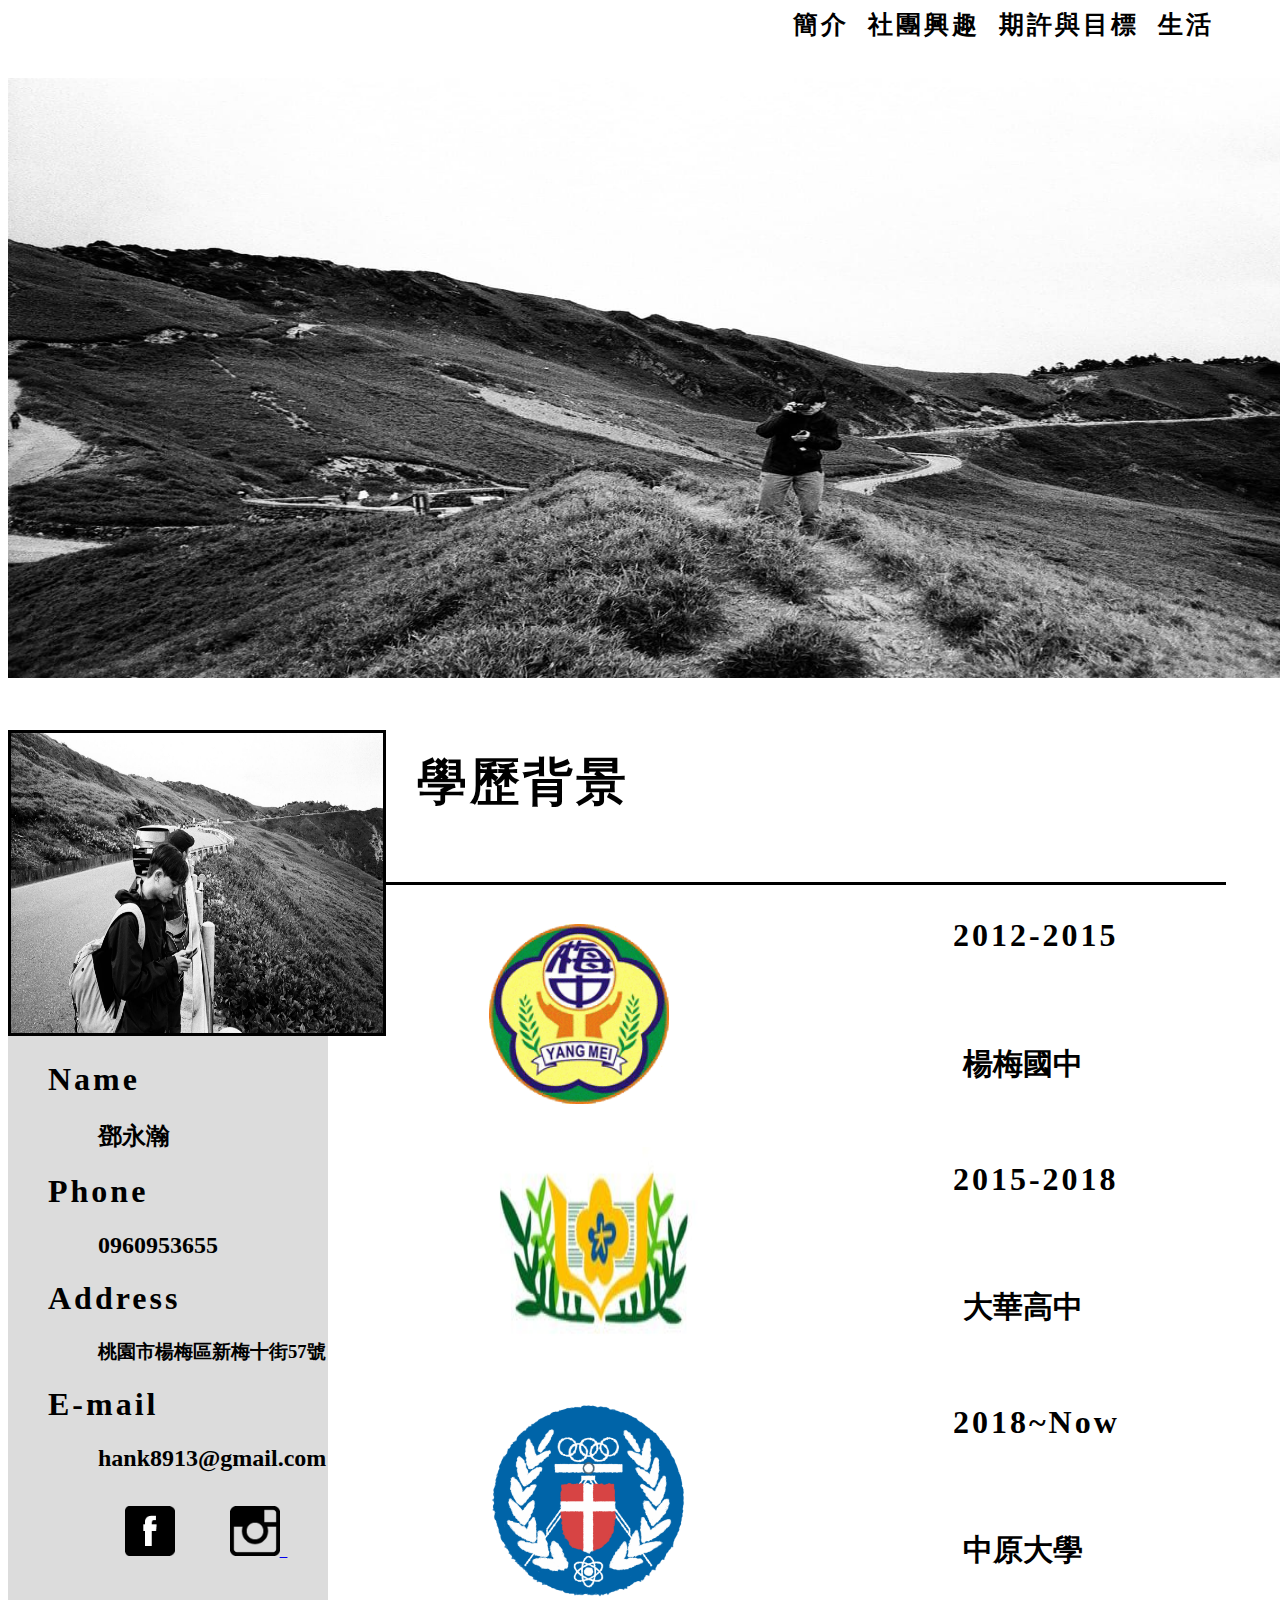
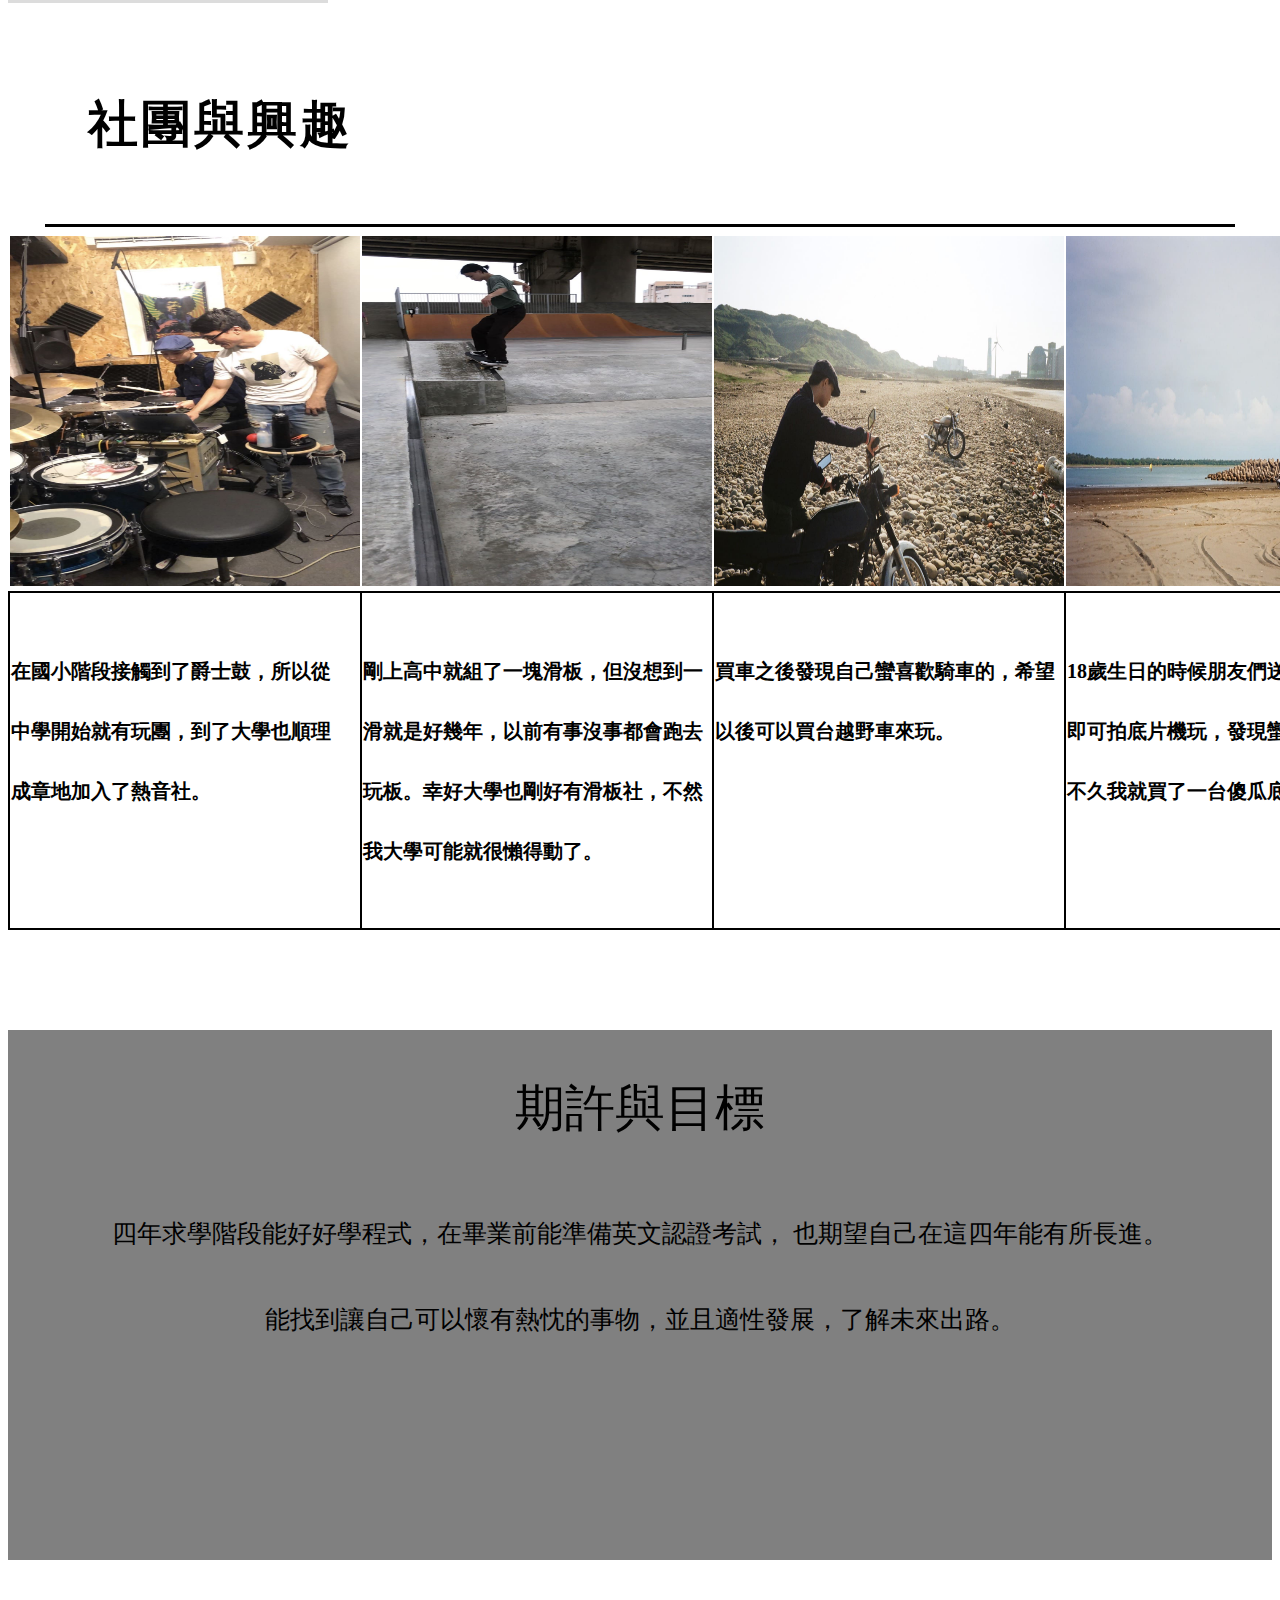
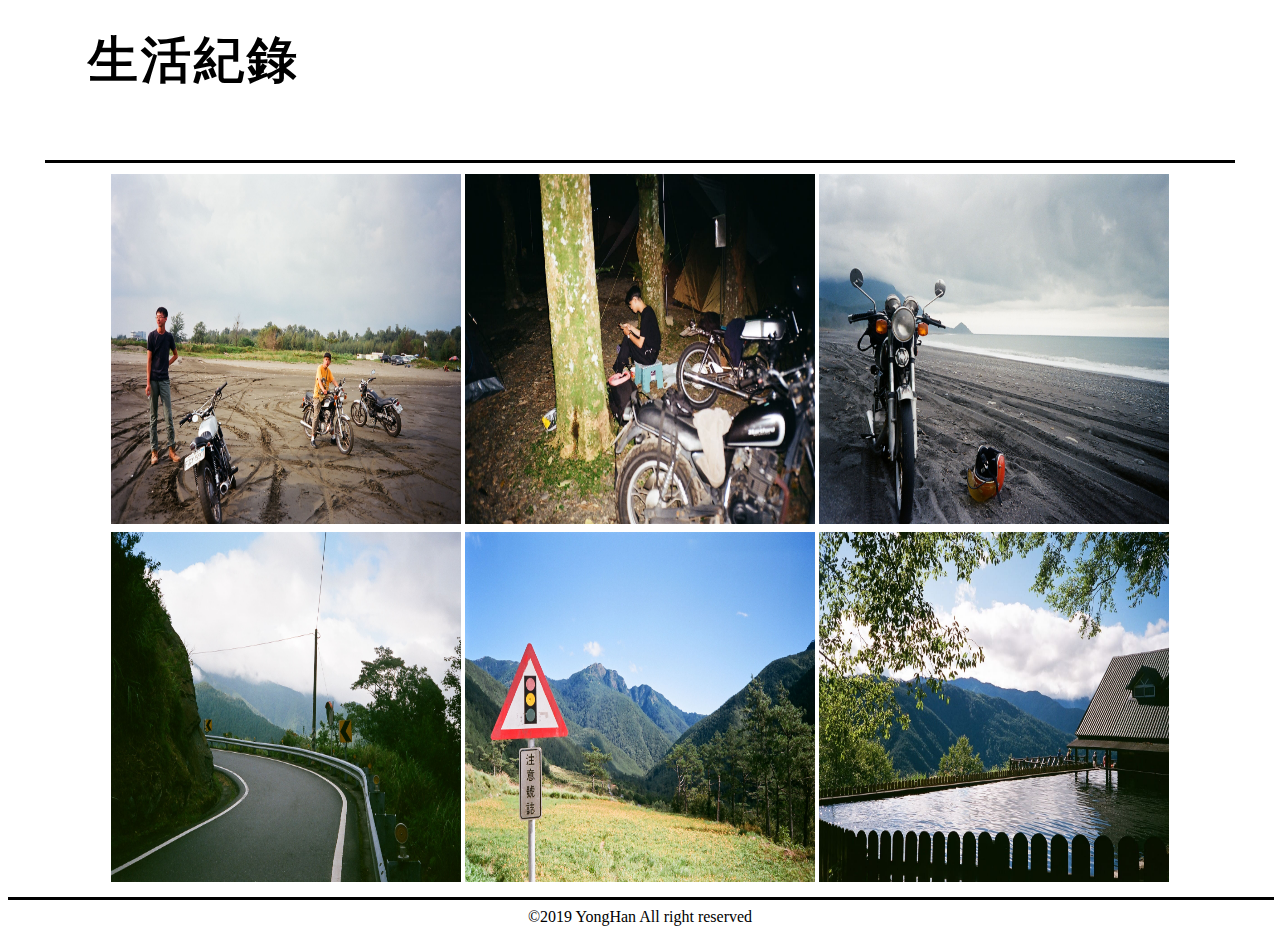
<file: index.html>
<!DOCTYPE html>
<html>
<head>
	<title>Personal Webpage</title>
	<link rel="stylesheet" type="text/css" href="source/layout.css">
</head>
<body>
<header>
	

	<span style="color:black" >
	<b>
	<a href="#1" class="introduce" style="color:black">簡介</a>
	<a href="#2" class="introduce" style="color:black"> 社團興趣</a> 
	<a href="#3" class="introduce" style="color:black">期許與目標</a> 
	<a href="#4" class="introduce" style="color:black">生活&nbsp;&nbsp;&nbsp;</span></a>	
	</b>
	</span>
		</header>
	<nav>
	<img src="img/4.jpg"width="1505" height="600">
	</nav>
<aside>

	<span style="color:black" >
	
		<a name="1"><img src="img/3.jpg" width="372" height="300" style="border-style:solid">
		<h1>Name</h1>
		<h2>鄧永瀚</h2>
		<h1>Phone</h1>
		<h2>0960953655</h2>
		<h1>Address</h1>
		<h3>桃園市楊梅區新梅十街57號</h3>
		<h1>E-mail</h1>
		<h2>hank8913@gmail.com</h2>
	<pre>	
               <a href="https://www.facebook.com/profile.php?id=100003368986202" target="_blank"><img src="img/fb.png" 	width="50"height="50" ></a>       <a href="https://www.instagram.com/yonghan_/" target="_blank"><img src="img/ig.png"	width="50"height="50"> </a>

           </pre>

</aside>

<section>
<span style="color: black">
    <h4>學歷背景</h4>
      <div class="hr1"><hr color="black" width="90%" size="3"></div>
    <table>
    	<tr>

    		<td><div class="school1"> <img src="img/school1.gif" width="180" height="180"></div>
   	</td>
    		<td><h1>2012-2015</h1><br><h5>楊梅國中</h5></td>
    					</tr>
    	<tr>

    		<td><div class="school2"><img src="img/school2.jpg" width="220" height="220"></div></td>
    		<td>    <h1>2015-2018</h1><br><h5>大華高中</h5></div>  
</td>
    					</tr>

    	<tr>
    	
    		<td><div class="school3"><img src="img/school3.png" width="200" height="200"></div>
</td>
    		<td><h1>2018~Now</h1><br><h5>中原大學</h5></div></td>
    					</tr>
    	</table>
 
    
  

    													


</section>
<article>
	<span style="color: black">
	

	<a name="2"><h4>社團與興趣</h4>
	
	<hr color="black" width="94%" size="3">
	<div class="pics">
<table class="table">
<tr>
	<td><img src="img/drum.jpg" width="350" height="350"></td>
	<td><img src="img/sk82.jpg" width="350" height="350"></td>
	<td><img src="img/bike.jpg" width="350" height="350"></td>
	<td><img src="img/beach.jpg" width="350" height="350"></td>
																	</tr>

<tr>

	<td class="word">
<h6>在國小階段接觸到了爵士鼓，所以從</br>
		中學開始就有玩團，到了大學也順理</br>
		成章地加入了熱音社。</h6></td>
	<td class="word"> <h6>
	剛上高中就組了一塊滑板，但沒想到一</br>
	滑就是好幾年，以前有事沒事都會跑去</br>
	玩板。幸好大學也剛好有滑板社，不然</br>
	我大學可能就很懶得動了。</h6></td>
	<td class="word"><h6>
 	買車之後發現自己蠻喜歡騎車的，希望</br>
 	以後可以買台越野車來玩。</h6></td>
	<td class ="word"><h6>
 	18歲生日的時候朋友們送我幾個</br>
 	即可拍底片機玩，發現蠻酷的，過</br>
	不久我就買了一台傻瓜底片來玩。</br></h6></td>
											</tr>
								</table>
	
 

	<div class="hello">
		<a name="3"><div class="h1">期許與目標</div>


	<div class="h2">四年求學階段能好好學程式，在畢業前能準備英文認證考試，
		也期望自己在這四年能有所長進。</p></br>
		能找到讓自己可以懷有熱忱的事物，並且適性發展，了解未來出路。</h2>
							</div></div>
		<a name="4"><h4>生活紀錄</h4>
	<hr color="black" width="94%" size="3">
<div>
<table>	
	<tr>
	
	<td><img src="img/view2.JPG" width="350" height="350"></td>
	<td><img src="img/view3.jpg" width="350" height="350"></td>
	<td><img src="img/view4.JPG" width="350" height="350"></td>
																</tr>
	<tr>
		
	<td><img src="img/view6.JPG" width="350" height="350"></td>
	<td><img src="img/view5.JPG" width="350" height="350"></td>
	<td><img src="img/view.jpg" width="350" height="350"></td>

																</tr>


</table>
			</div>
</article>


<footer>
	
	<span style="color:black">
		<hr color="black"width= "100%" size="3">
		©2019 YongHan All right reserved

</footer>


<button class="js-back-to-top back-to-top" title="回到頭部">&#65085;</button>

<script src="https://cdn.staticfile.org/jquery/2.2.4/jquery.min.js"></script>

<script>

$(function () {

var $win = $(window);

var $backToTop = $('.js-back-to-top');



$win.scroll(function () {

if ($win.scrollTop() > 100) {

$backToTop.show();

} else {

$backToTop.hide();

}

});



$backToTop.click(function () {

$('html, body').animate({scrollTop: 0}, 200);

});

});

</script>




</body>
</html>
</file>
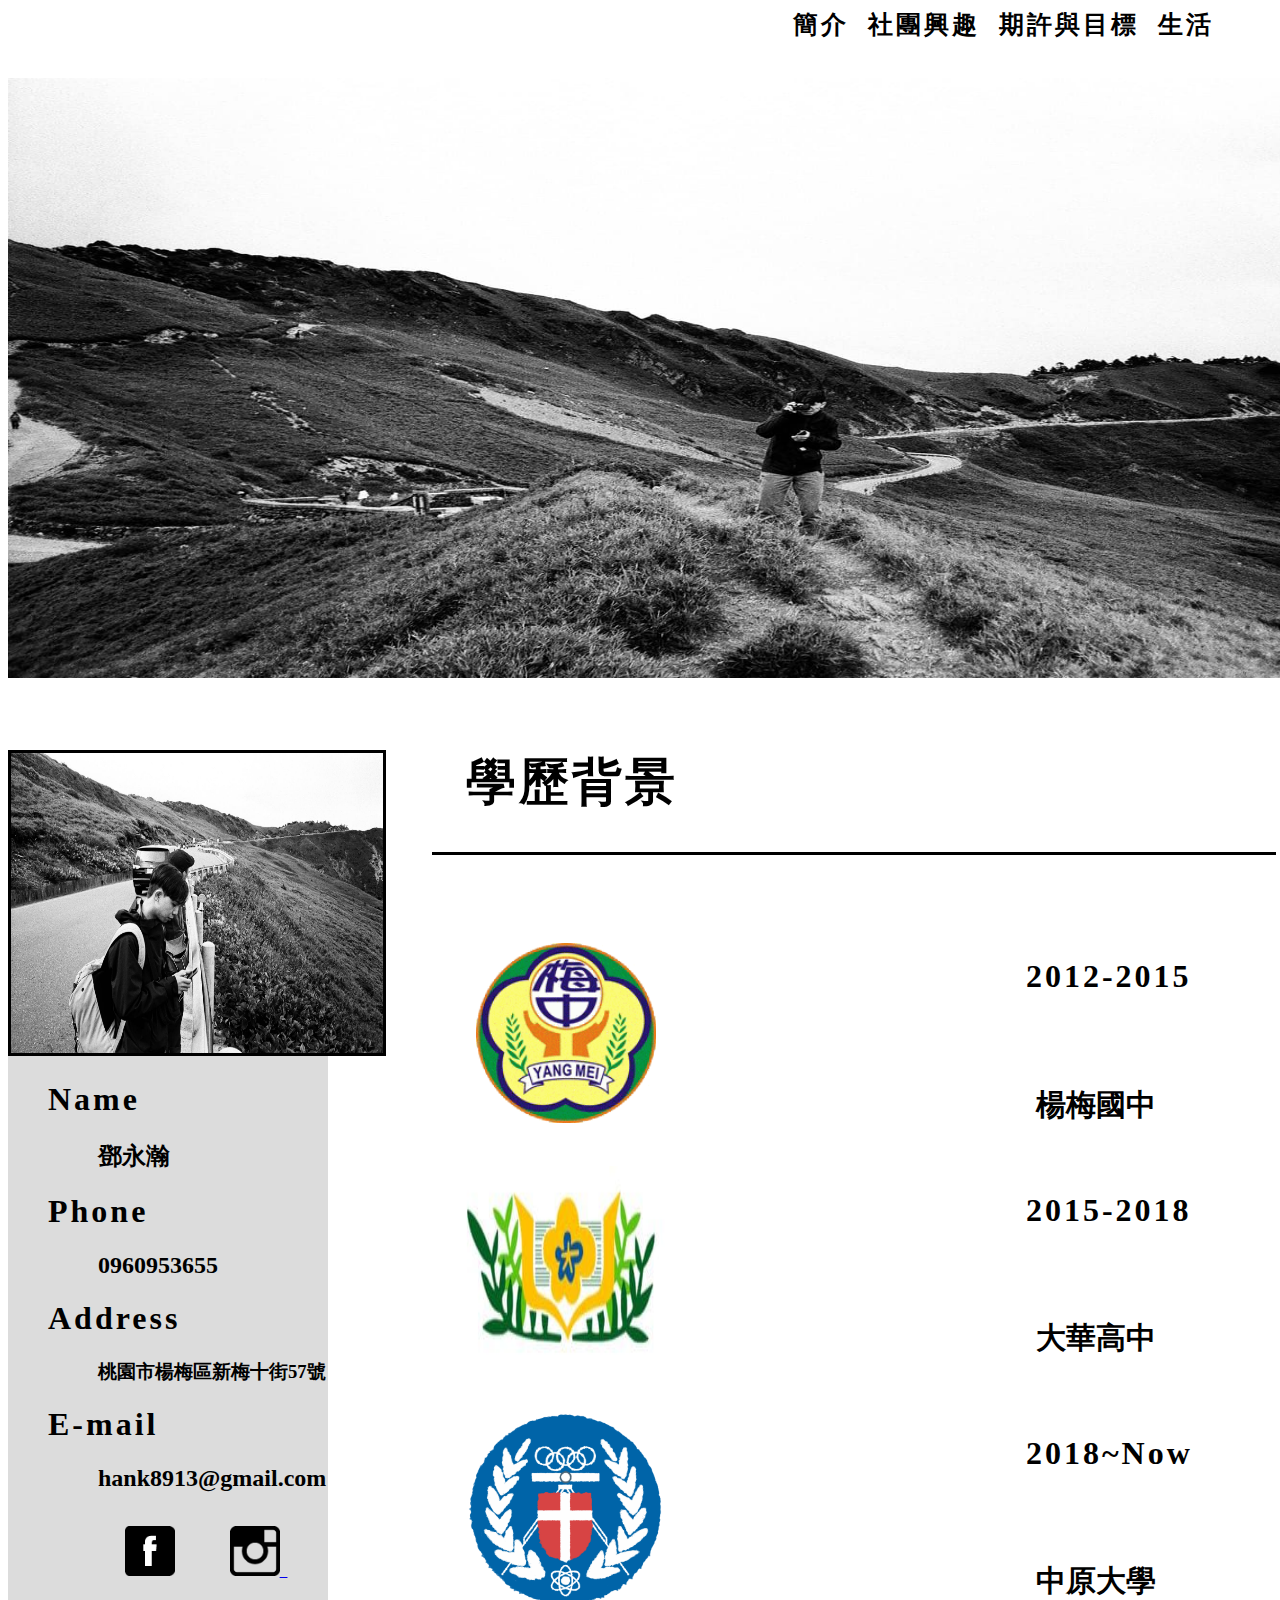
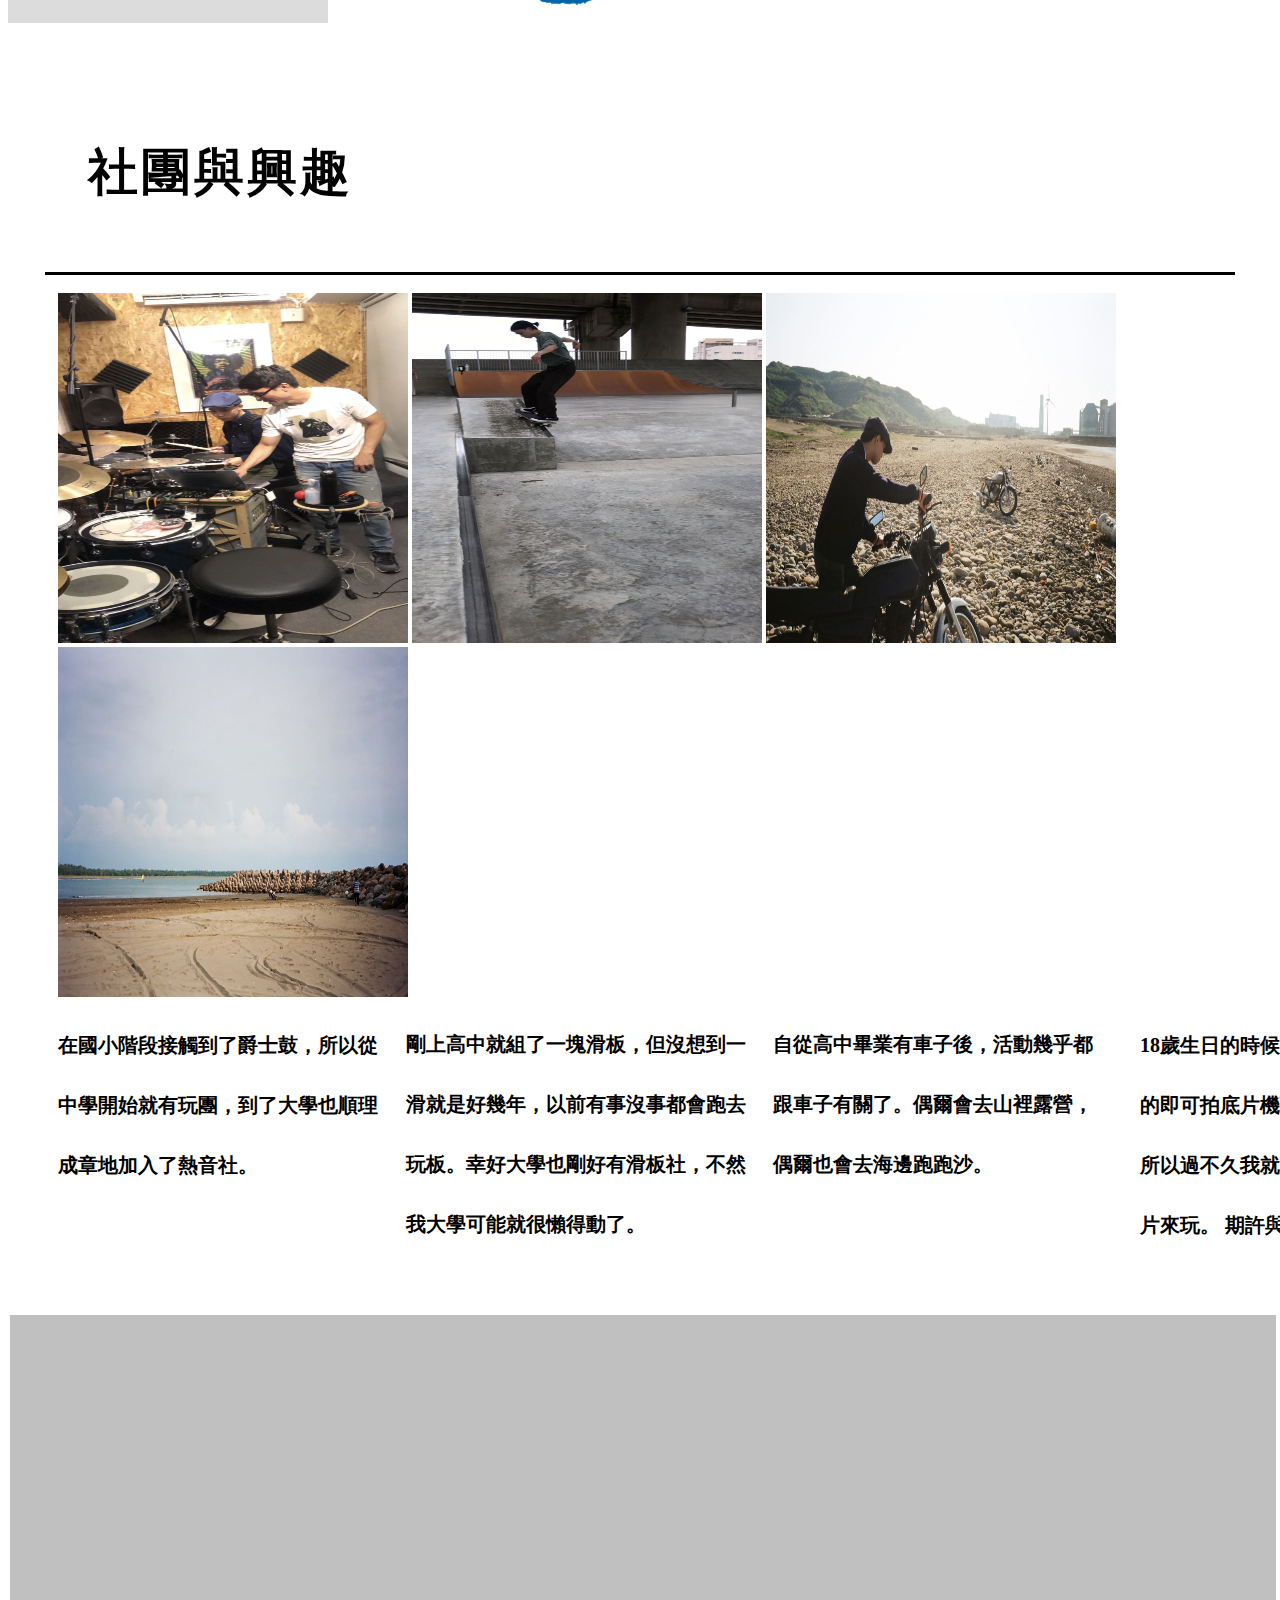
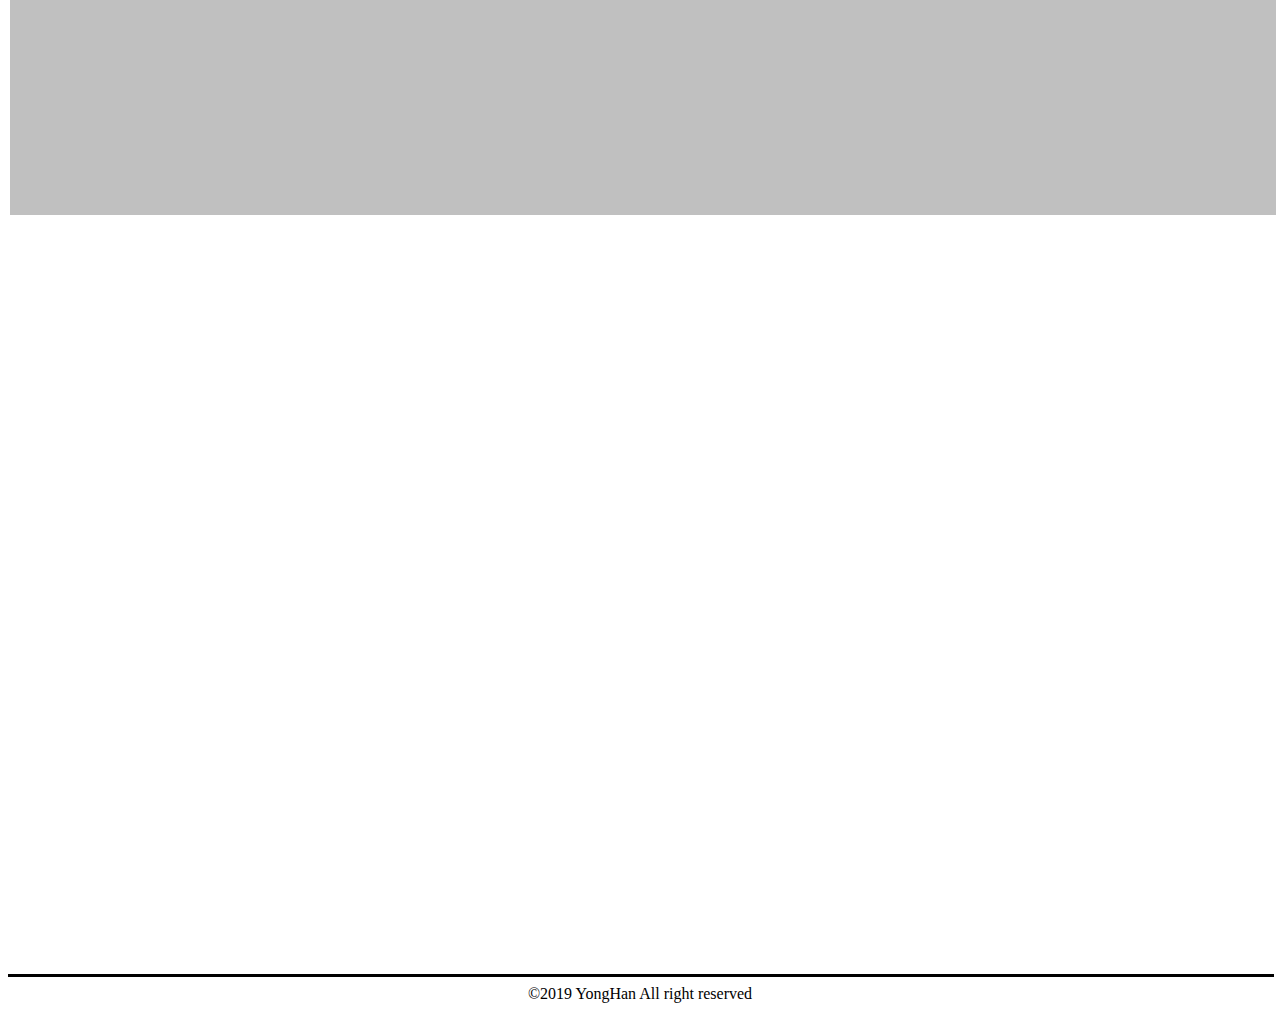
<file: ssss.html>
<!DOCTYPE html>
<html>
<head>
	<title>Personal Webpage</title>
	<style>
	
	header, nav, section, article,aside,footer {
         display: block;
       }
       header, nav, section, article, aside,footer {
         color: white;
	}
	header {
			font-family:Microsoft YaHei;
  		font-size:25px;
  		width: 100%;
  		height: 70px;
  		text-align: right;
		letter-spacing: 3px;	
			word-spacing: 10px;

	}	

	nav {
  width: 100%;
}
	aside{
		top:750px;
		position: absolute;
		width: 25%;
	margin-right: auto;
	/*padding:50px 0;*/
	background-color:#dcdcdc;
	border-width: medium;

	}
	section{
	
		margin-left:auto;
		width: 74%;
		margin-left: 10cm;
		
	}
	h1{
		text-indent: 40px;
		font-family:fantasy;
		font-weight:bolder; 
		letter-spacing: 3px;

}
	h2{
		text-indent: 90px;
		font-family: "微軟正黑體";
	}
	h3{
		text-indent: 90px;
		font-family: "微軟正黑體";

	}
	
	h4{
		font-size: 50px;
		font-family: "微軟正黑體";
		font-weight:bolder;
		text-indent: 80px;
		letter-spacing: 3px;
		
		}
	
	h5{
		font-family:"微軟正黑體";
		text-indent: 50px;
				font-size: 30px;
	         }
	h6{
		left: 20px;
		font-family:"微軟正黑體";
		font-size: 20px;
		line-height:60px;
	}
	.hr1{
		position:relative;
		top: -30px;
		}
	.hr2{
		position: relative;
		top:50px;
		left: -1130px;
	
	}

	.school1{
		position: relative;
		left: 90px;
		top: 50px;
	}
	

	.school2{
		position: relative;
		left: 70px;
		top: -150px;
	}
	.school3{
			position: relative;
		left: 80px;
		top:  -370px;
	}
	
	.pics{
		position: relative;
		left: 50px;
		top: 10px;
	}
  	.bike{

  		position: relative;
  		left: -5px;
  	}

  	.d{
  		
  		top:100px;
  	}

  article{
  	position: relative;
  		margin-top: -500px;
  	

  }
	
	footer{
		font-family: fantasy;
		text-align: center;
	}

	.back-to-top {

display: none; 

position: fixed; 

bottom: 20px;

right: 30px; 

z-index: 99; 

border: 1px solid black; 

outline: none; 

background-color: grey; 

color:black; 

cursor: pointer; 

padding: 10px 15px 15px 15px; 

border-radius: 10px; 
}

.back-to-top:hover {

background-color: white; 

color: black;

}


	</style>
</head>
<body>
<header>
	<span style="color:black">
	<b>
	簡介 社團興趣 期許與目標 生活&nbsp;&nbsp;&nbsp;</span>	
	</b>
	
	</header>
	<nav>
	<img src="img/4.jpg"width="1505" height="600">
	</nav>
<aside>

	<span style="color:black">
	
		<img src="img/3.jpg" width="372" height="300" style="border-style:solid">
		<h1>Name</h1>
		<h2>鄧永瀚</h2>
		<h1>Phone</h1>
		<h2>0960953655</h2>
		<h1>Address</h1>
		<h3>桃園市楊梅區新梅十街57號</h3>
		<h1>E-mail</h1>
		<h2>hank8913@gmail.com</h2>
	<pre>	
               <a href="https://www.facebook.com/profile.php?id=100003368986202" target="_blank"><img src="img/fb.png" 	width="50"height="50" ></a>       <a href="https://www.instagram.com/yonghan_/" target="_blank"><img src="img/ig.png"	width="50"height="50"> </a>

           </pre>

</aside>

<section>
<span style="color: black">
    <h4>學歷背景</h4>
    <div class="hr1"><hr color="black" width="90%" size="3"></div>
    <div class="school1"> <img src="img/school1.gif" width="180" height="180"></div>
    <div style="left: 600px; position: relative; top: -140px;"><h1>2012-2015</h1><br><h5>楊梅國中</h5></div>  
    

    <div class="school2"><img src="img/school2.jpg" width="220" height="220"></div>
   
    <div style="left: 600px; position: relative; top: -370px;"><h1>2015-2018</h1><br><h5>大華高中</h5></div>  

    <div class="school3"><img src="img/school3.png" width="200" height="200"></div>

    <div style="left: 600px; position: relative; top: -570px;"><h1>2018~Now</h1><br><h5>中原大學</h5></div>



</section>
<article>
	<span style="color: black">
	<h4>社團與興趣</h4>
	<hr color="black" width="94%" size="3">
	<div class="pics">
	<img src="img/drum.jpg" width="350" height="350">
	<img src="img/sk82.jpg" width="350" height="350">
	<img src="img/bike.jpg" width="350" height="350">
	<img src="img/beach.jpg" width="350" height="350"></div>
<div style="left: 50px; position: relative; top: -23px;"><h6>在國小階段接觸到了爵士鼓，所以從</br>
		中學開始就有玩團，到了大學也順理</br>
		成章地加入了熱音社。</div></h6>
<div style="left: 398px; position: relative; top: -250px;"><h6>
	剛上高中就組了一塊滑板，但沒想到一</br>
	滑就是好幾年，以前有事沒事都會跑去</br>
	玩板。幸好大學也剛好有滑板社，不然</br>
	我大學可能就很懶得動了。</h6>
 <div style="left: 367px; position: relative; top: -287px;"><h6>
 	自從高中畢業有車子後，活動幾乎都</br>
 	跟車子有關了。偶爾會去山裡露營，</br>
 	偶爾也會去海邊跑跑沙。</h6>
 <div style="left: 367px; position: relative; top: -225px;"><h6>
 	18歲生日的時候朋友們送我幾個Fuji</br>
 	的即可拍底片機玩，發現蠻酷的，</br>
	所以過不久我就買了一台傻瓜底</br>
	片來玩。

 期許與目標
 <div class="hr2"><hr color="#C0C0C0" width="100%" size="500"></div>




</article>


<footer>
	
	<span style="color:black">
		<hr color="black"width= "100%" size="3">
		©2019 YongHan All right reserved

</footer>


<button class="js-back-to-top back-to-top" title="回到頭部">&#65085;</button>

<script src="https://cdn.staticfile.org/jquery/2.2.4/jquery.min.js"></script>

<script>

$(function () {

var $win = $(window);

var $backToTop = $('.js-back-to-top');



$win.scroll(function () {

if ($win.scrollTop() > 100) {

$backToTop.show();

} else {

$backToTop.hide();

}

});



$backToTop.click(function () {

$('html, body').animate({scrollTop: 0}, 200);

});

});

</script>




</body>
</html>
</file>
<file: source/layout.css>
header, nav, section, article,aside,footer {
         display: block;
       }
       header, nav, section, article, aside,footer {
         color: white;
	}
	header {
			font-family:Microsoft YaHei;
  		font-size:25px;
  		width: 100%;
  		height: 70px;
  		text-align: right;
		letter-spacing: 3px;	
			word-spacing: 10px;

	}	

	nav {
  width: 100%;
}
	aside{
	
	position: absolute;
		width: 25%;
	top:730px;
	margin-right: auto;
	
	background-color:#dcdcdc;
	border-width: medium;

	}
	section{
	
		margin-left:auto;
		width: 74%;
		
		
	}
	h1{
		text-indent: 40px;
		font-family:fantasy;
		font-weight:bolder; 
		letter-spacing: 3px;

}
	h2{
		text-indent: 90px;
		font-family: "微軟正黑體";
	}
	h3{
		text-indent: 90px;
		font-family: "微軟正黑體";

	}
	
	h4{
		font-size: 50px;
		font-family: "微軟正黑體";
		font-weight:bolder;
		text-indent: 80px;
		letter-spacing: 3px;
		
		}
	
	h5{
		font-family:"微軟正黑體";
		text-indent: 50px;
				font-size: 30px;
	         }
	h6{
		
		font-family:"微軟正黑體";
		font-size: 20px;
		line-height:60px;
	}
	
	.op{
		font-size: 50px;
		font-family:"微軟正黑體";
	}


	.school1{
		
		margin-right:200px;
	}
	

	.school2{
		
		margin-right:200px;
		
	}
	.school3{
			
	margin-right:200px;
		
	}
	

  	.hello{
  			background-color:grey;
  			height: 530px;
  			margin-top: 100px;
  	
  	}

  	.word{

  		vertical-align: top;
  		border:black 2px solid ;
  		
  	}
  .h1{
  	text-align: center;
  	font-family:"微軟正黑體";
  	font-size: 50px;
  	position: relative;
  	top: 45px;
  	
  }
	
	.h2{
		position: relative;
		text-align: center;
  	font-family:"微軟正黑體";
  	font-size: 25px;
  	top:120px;
	}
	footer{
		font-family: fantasy;
		text-align: center;
	}

	table{

		margin-left: auto;

		margin-right: auto;
	}
	.table{
		border-collapse: collapse;
	}
	.introduce{
		text-decoration: none;

	}
	.introduce:visited{
		text-decoration: none;
	}

	.back-to-top {

display: none; 

position: fixed; 

bottom: 20px;

right: 30px; 

z-index: 99; 

border: 1px solid black; 

outline: none; 

background-color: grey; 

color:black; 

cursor: pointer; 

padding: 10px 15px 15px 15px; 

border-radius: 10px; 
}

.back-to-top:hover {

background-color: white; 

color: black;

}
</file>
